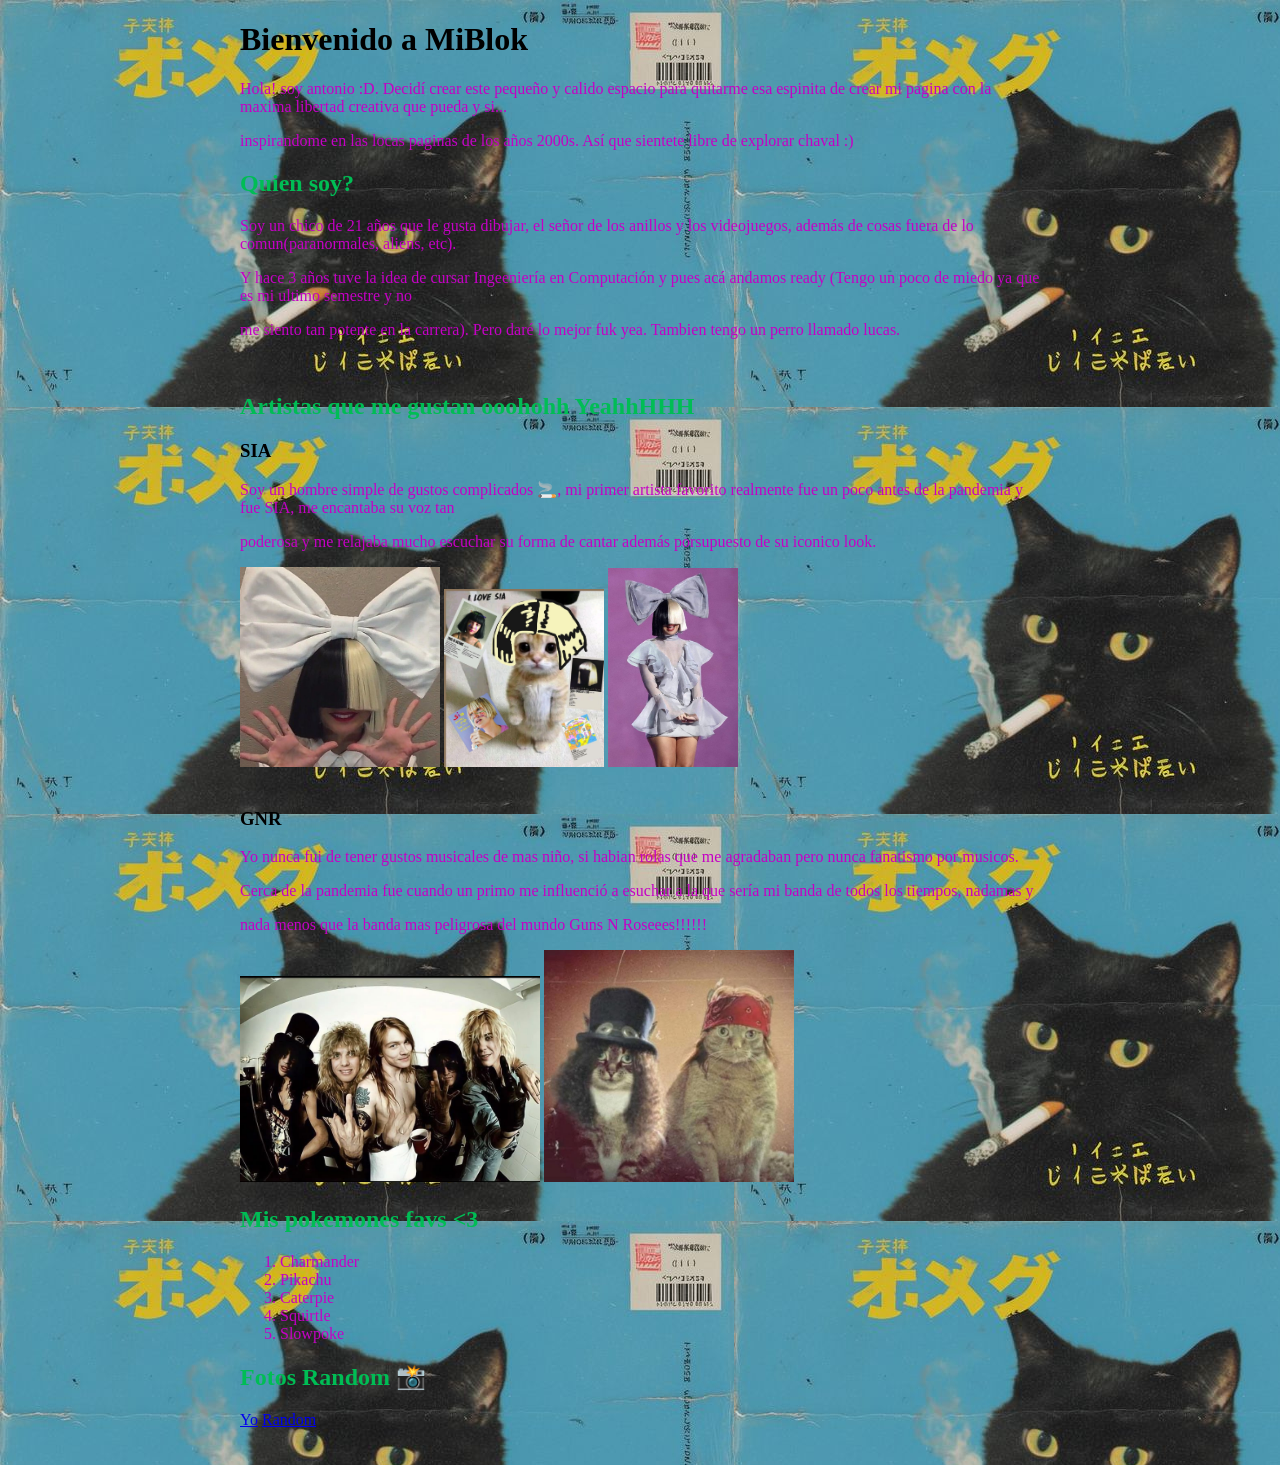
<file: index.html>
<!DOCTYPE html>
<html lang="en">
<head>
    <meta charset="UTF-8">
    <meta name="viewport" content="width=device-width, initial-scale=1.0">
    <title>MiBlok</title>
    <link rel="stylesheet" href="style.css">
</head>
<body>

    <h1>Bienvenido a MiBlok</h1>

    <p>
        Hola! soy antonio :D. Decidí crear este pequeño y calido espacio para quitarme esa espinita de crear mi pagina con la maxima libertad creativa que pueda y si... 
    <p>
        inspirandome en las locas paginas de los años 2000s. Así que sientete libre de explorar chaval :)
    </p>

    <h2>Quien soy?</h2>
    <p>
        Soy un chico de 21 años que le gusta dibujar, el señor de los anillos y los videojuegos, además de cosas fuera de lo comun(paranormales, aliens, etc).
    <p>
        Y hace 3 años tuve la idea de cursar Ingeeniería en Computación y pues acá andamos ready (Tengo un poco de miedo ya que es mi ultimo semestre y no 
    <p>
        me siento tan potente en la carrera). Pero daré lo mejor fuk yea. Tambien tengo un perro llamado lucas.
    </p>

    <br>

    <h2>Artistas que me gustan ooohohh YeahhHHH</h2>
    <h3>SIA</h3>
    <p>
       Soy un hombre simple de gustos complicados 🚬, mi primer artista favorito realmente fue un poco antes de la pandemia y fue SIA, me encantaba su voz tan
    </p>

    <p>
        poderosa y me relajaba mucho escuchar su forma de cantar además porsupuesto de su iconico look.
    </p>
    <img src="Images/RandomImages/sia1.jpg" alt="La sia" width="200px"> 
    <img src="Images/RandomImages/SiaCat.jpg" alt="La sia" width="160px">  
    <img src="Images/RandomImages/SiaPurple.jpg" alt="La sia3" width="130px">
    <br>
    <br>
    <h3>GNR</h3>
    <p>
        Yo nunca fui de tener gustos musicales de mas niño, si habian rolas que me agradaban pero nunca fanatismo por musicos.
    </p>
    <p>
        Cerca de la pandemia fue cuando un primo me influenció a esuchar a la que sería mi banda de todos los tiempos, nadamas y 
    </p>

    <p>
        nada menos que la banda mas peligrosa del mundo Guns N Roseees!!!!!!
    </p>
    <img src="Images/RandomImages/GNR.jpg" alt="Los guns" width="300px"> 
    <img src="Images/RandomImages/GNRcats.jpg"alt="Los guns gatunos" width="250px">

    <h2>Mis pokemones favs <3</h2>

    <ol>
        <li>Charmander</li>
        <li>Pikachu</li>
        <li>Caterpie</li>
        <li>Squirtle</li>
        <li>Slowpoke</li>     
    </ol>
    <h2>Fotos Random 📸</h2>
    <a href="FotosYo.html">Yo</a>
    <a href="FotosRandom.html">Random</a> 
    <br>
    <br>
    <br>

</body>
</html>
</file>
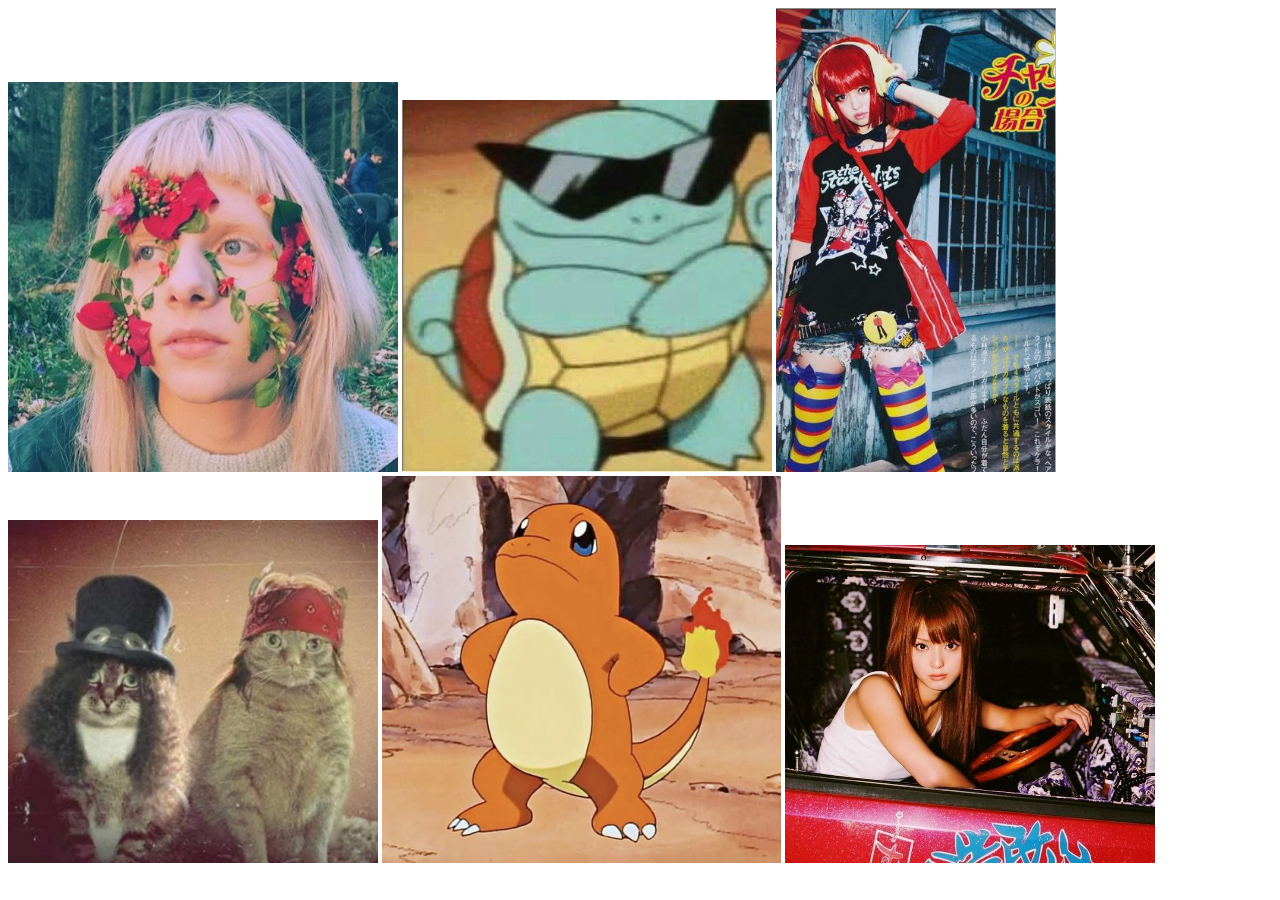
<file: FotosRandom.html>
<!DOCTYPE html>
<html lang="en">
<head>
    <meta charset="UTF-8">
    <meta name="viewport" content="width=device-width, initial-scale=1.0">
</head>
<body>
    <img src="Images/RandomImages/AuroraFlores.jpg" width="390px">
    <img src="Images/RandomImages/que pro.jpg" width="370px">
    <img src="Images/RandomImages/OutfitRed.jpg" width="280px">
    <img src="Images/RandomImages/GNRcats.jpg" width="370px">
    <img src="Images/RandomImages/Chadmander.jpg" width="399px">
    <img src="Images/RandomImages/TokyoDrift.jpg" width="370px">


    

</body>
</html>
</file>
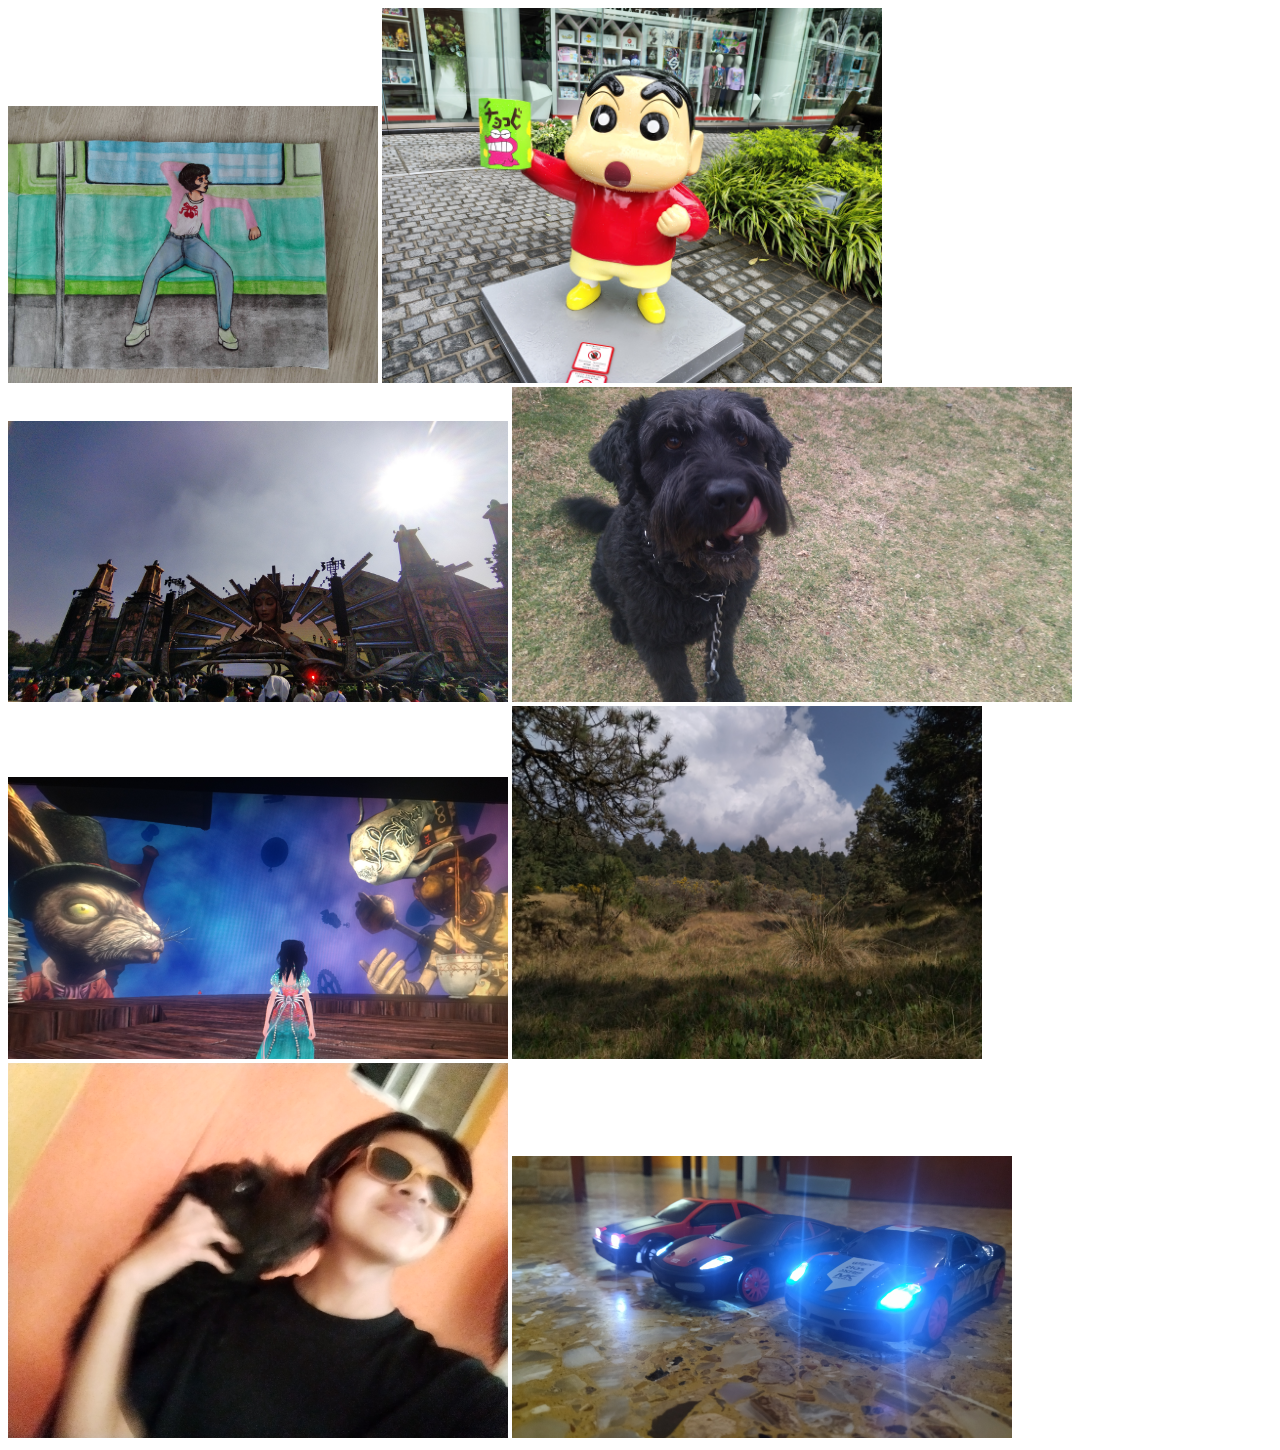
<file: FotosYo.html>
<!DOCTYPE html>
<html lang="en">
<head>
    <meta charset="UTF-8">
    <meta name="viewport" content="width=device-width, initial-scale=1.0">
</head>
<body>
    <img src="Images/myImages/dibujo1.jpg" width="370px">
    <img src="Images/myImages/Chamaquito.jpg" width="500px">
    <img src="Images/myImages/edc.jpg" width="500px">
    <img src="Images/myImages/Lucas.jpg" width="560px">
    <img src="Images/myImages/Alice.jpg" width="500px"> 
    <img src="Images/myImages/Naturaleza.jpg" width="470px"> 
    <img src="Images/myImages/YoLucas.jpg" width="500px">
    <img src="Images/myImages/Carros.jpg" width="500px">

    

</body>
</html>
</file>
<file: style.css>
p{
    color: rgb(197, 0, 197);
}

h2{
    color: rgb(0, 189, 85);
}

ol{
    color: rgb(197, 0, 197);
}

body{
    background-image: url("Images/RandomImages/catBackground.jpg");
      max-width: 800px;    /* Ancho máximo del contenido */
    margin: 0 auto;      /* 0 arriba/abajo, auto a los lados = centrado */
}
</file>
